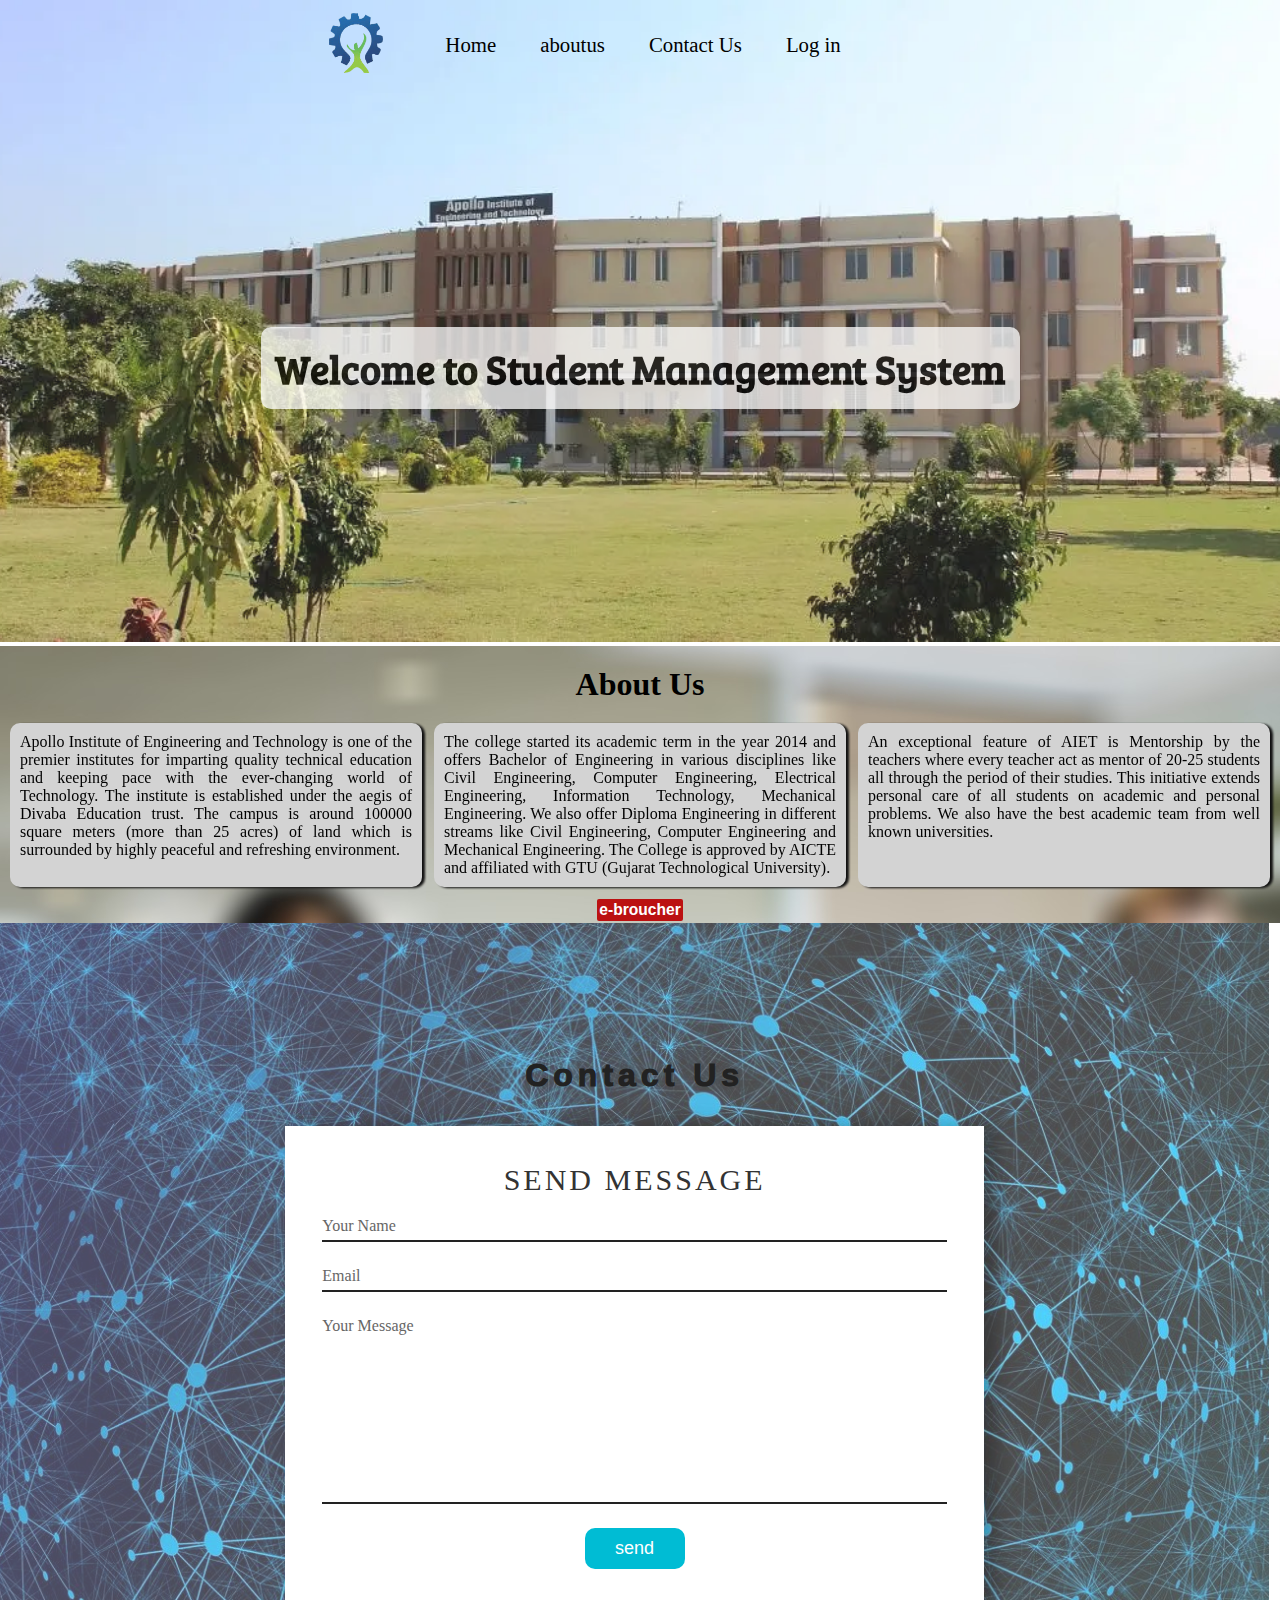
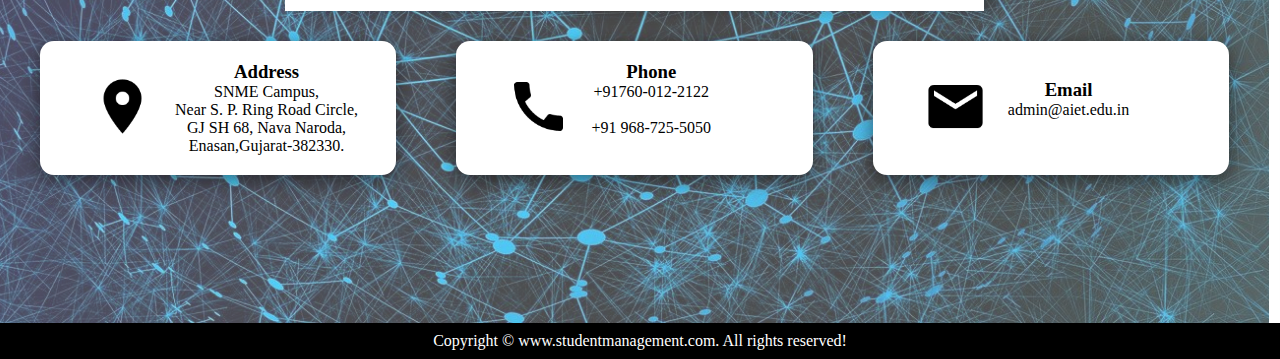
<file: lms/lms/htmls/index.html>
<!DOCTYPE html>
<html lang="en">

<head>
    <meta charset="UTF-8">
    <meta name="viewport" content="width=device-width, initial-scale=1.0">
    <meta http-equiv="X-UA-Compatible" content="ie=edge">
    <title>student Management System | studentmanagement.com</title>
    <link rel="stylesheet" href="../css/style.css">
    <!-- <link rel="stylesheet" media="screen and (max-width: 1170px)" href="css/phone.css"> -->
    <link href="https://fonts.googleapis.com/css?family=Baloo+Bhai|Bree+Serif&display=swap" rel="stylesheet">
</head>

<body>
    <nav id="navbar">
        <div id="logo">
            <a href="#home" class="logo"></a><img src="../logo.png">
        </div>
        <ul>
            <li class="item"><a href="#home">Home</a></li>
            <li class="item"><a href="#about">aboutus</a></li>
            <li class="item"><a href="#contact">Contact Us</a></li>
            <li class="item"><a href="../php/login.php"><button class="loginbtn">Log in</button></a></li>
        </ul>
    </nav>

    <section id="home">
        <h2 class="h-primary hbc">Welcome to Student Management System</h2>
        <!-- <a href="login.php"><button class="btn">Log in</button></a> -->
    </section>
<section class="aboutus" id="about">
    <h2 class="us">About Us</h2>
    <div class="paras">
        <p class="firstpara">Apollo Institute of Engineering and Technology is one of the premier institutes for imparting quality technical education and keeping pace with the ever-changing world of Technology. The institute is established under the aegis of Divaba Education trust. The campus is around 100000 square meters (more than 25 acres) of land which is surrounded by highly peaceful and refreshing environment.</p>
        
    <p class="scndpara">
        The college started its academic term in the year 2014 and offers Bachelor of Engineering in various disciplines like Civil Engineering, Computer Engineering, Electrical Engineering, Information Technology, Mechanical Engineering. We also offer Diploma Engineering in different streams like Civil Engineering, Computer Engineering and Mechanical Engineering. The College is approved by AICTE and affiliated with GTU (Gujarat Technological University).
    </p>
    <p class="thrdpara">
        An exceptional feature of AIET is Mentorship by the teachers where every teacher act as mentor of 20-25 students all through the period of their studies. This initiative extends personal care of all students on academic and personal problems. We also have the best academic team from well known universities.
    </p>
</div>
<div class="pdf">
    <!-- <embed src="../e-broucher.pdf" type="application/pdf"> -->
        <button onclick="location.href='../e-broucher.pdf';" id="pdf"><h3>e-broucher</h3></button>
</div>
</section>
    <!-- <section id="services-container">
        <h1 class="h-primary center">Services</h1>
        <div id="services">
            <a href="login.html" style="text-decoration: none">
                <div class="box">
                    <img src="self.jfif" alt="">
                    <h2 class="h-secondary center">Book Shelf</h2>
                    <p class="center">Lorem ipsum dolor sit, amet consectetur adipisicing elit. Quidem, culpa suscipit error
                    Lorem ipsum dolor sit, amet consectetur adipisicing elit. Et qui, repudiandae similique nam,
                    recusandae quidem ab asperiores ex, aut fugit labore veritatis facere?
                    sint delectus ab dolorum nam. Debitis facere, incidunt voluptates eos, mollitia voluptatem iste sunt
                    voluptas beatae facilis labore, omnis sint quae eum.</p>
                </div>
            </a>
            <a href="login.html" style="text-decoration: none">
                <div class="box">
                    <img src="bookr.png" alt="">
                    <h2 class="h-secondary center">Subscribe a Book</h2>
                    <p class="center">Lorem ipsum dolor sit, amet consectetur adipisicing elit. Quideculpa suscipit error
                    Lorem ipsum dolor sit amet consectetur adipisicing elit. Unde laudantium a incidunt animi ad, ab
                    dignissimos vero? Unde numquam odit repudiandae perferendis nisi.
                    sint delectus ab dolorum nam. Debitis facere, incidunt voluptates eos, mollitia voluptatem iste sunt
                    voluptas beatae facilis labore, omnis sint quae eum.</p>
                </div>
            </a>
            <a href="login.html" style="text-decoration: none">
                <div class="box">
                    <img src="payment.png" alt="">
                    <h2 class="h-secondary center">Payments</h2>
                    <p class="center">Lorem ipsum dolor sit, amet consectetur adipisicing elit. Quidem, culpa suscipit error
                    Lorem ipsum dolor sit amet consectetur adipisicing elit. Necessitatibus provident fugiat aliquam
                    minima at explicabo. Earum eveniet quaerat, sunt molestias nesciunt quas! Quis.
                    sint delectus ab dolorum nam. Debitis facere, incidunt voluptates eos, mollitia voluptatem iste sunt
                    voluptas beatae facilis labore, omnis sint quae eum.</p>
                </div>
            </a>
        </div>
    </section> -->

    <!-- <section id="contact">
        <h1 class="h-primary center">Contact Us</h1>
        <div id="contact-box" class="address center">
            <label>
                SNME Campus,<br>Near S. P. Ring Road Circle,<br>GJ SH 68, Nava Naroda,<br>Enasan,Gujarat-382330.<br>
            </label>
        </div>
        <div class="box address center">
            <img src="../call.png" alt=""> +91760-012-2122<br><img src="../call.png" alt=""> +91 968-725-5050 <br><img
                src="../mail.png" alt=""> admin@aiet.edu.in<br><img src="../img/web.png" alt=""> www.aiet.edu.in<br>
        </div>
    </section> -->

    <section class="contact" id="contact">
        <div class="content">
            <h2>Contact Us</h2>
        </div>
        <div class="container">
            <div class="contactbox">
                <div class="contactform">
                    <form action="https://formsubmit.co/hemal.amin2002@gmail.com" method="POST">
                        <h2>SEND MESSAGE</h2>
                        <div class="inputbox">
                            <input type="text" name="name" id="" required="required">
                            <span>Your Name</span>
                        </div>
                        <div class="inputbox">
                            <input type="text" name="email" id="" required="required">
                            <span>Email</span>
                        </div>
                        <div class="inputbox">
                            <textarea required="required" name="" id="" cols="30" rows="10"></textarea>
                            <span>Your Message</span>
                        </div>
                        <div class="inputbox">
                            <input type="submit" value="send">
                        </div>
                    </form>
                </div>
            </div>


            <div class="contactinfo">
                <div class="container1">
                    <div class="box">
                        <div class="icon"><img src="../img/location.png" alt=""></div>
                        <div class="text">
                            <h3>Address</h3>
                            <span>SNME Campus,<br>Near S. P. Ring Road Circle,<br>GJ SH 68, Nava Naroda,<br>Enasan,Gujarat-382330.<br>
                            </span>
                        </div>
                    </div>
                </div>
                <div class="container1">
                    <div class="box">
                        <div class="icon"><img src="../img/call.png" alt=""></div>
                        <div class="text">
                            <h3>Phone</h3>
                            <a href="tel:917600122122">
                                <p>+91760-012-2122</p>
                            </a>
                            <br>
                            <a href="tel:919687255050">
                                <p>+91 968-725-5050</p>
                            </a>
                        </div>
                    </div>
                </div>
                <div class="container1">
                    <div class="box">
                        <div class="icon"><img src="../img/mail.png" alt=""></div>
                        <div class="text">
                            <br>
                            <h3>Email</h3>
                            <a href="mailto:hemal.amin2002@gmail.com">
                                <p>admin@aiet.edu.in</p>
                            </a>
                        </div>
                    </div>
                </div>
            </div>
    </section>

    <footer>
        <div class="center">
            Copyright &copy; www.studentmanagement.com. All rights reserved!
        </div>
    </footer>
</body>

</html>
</file>
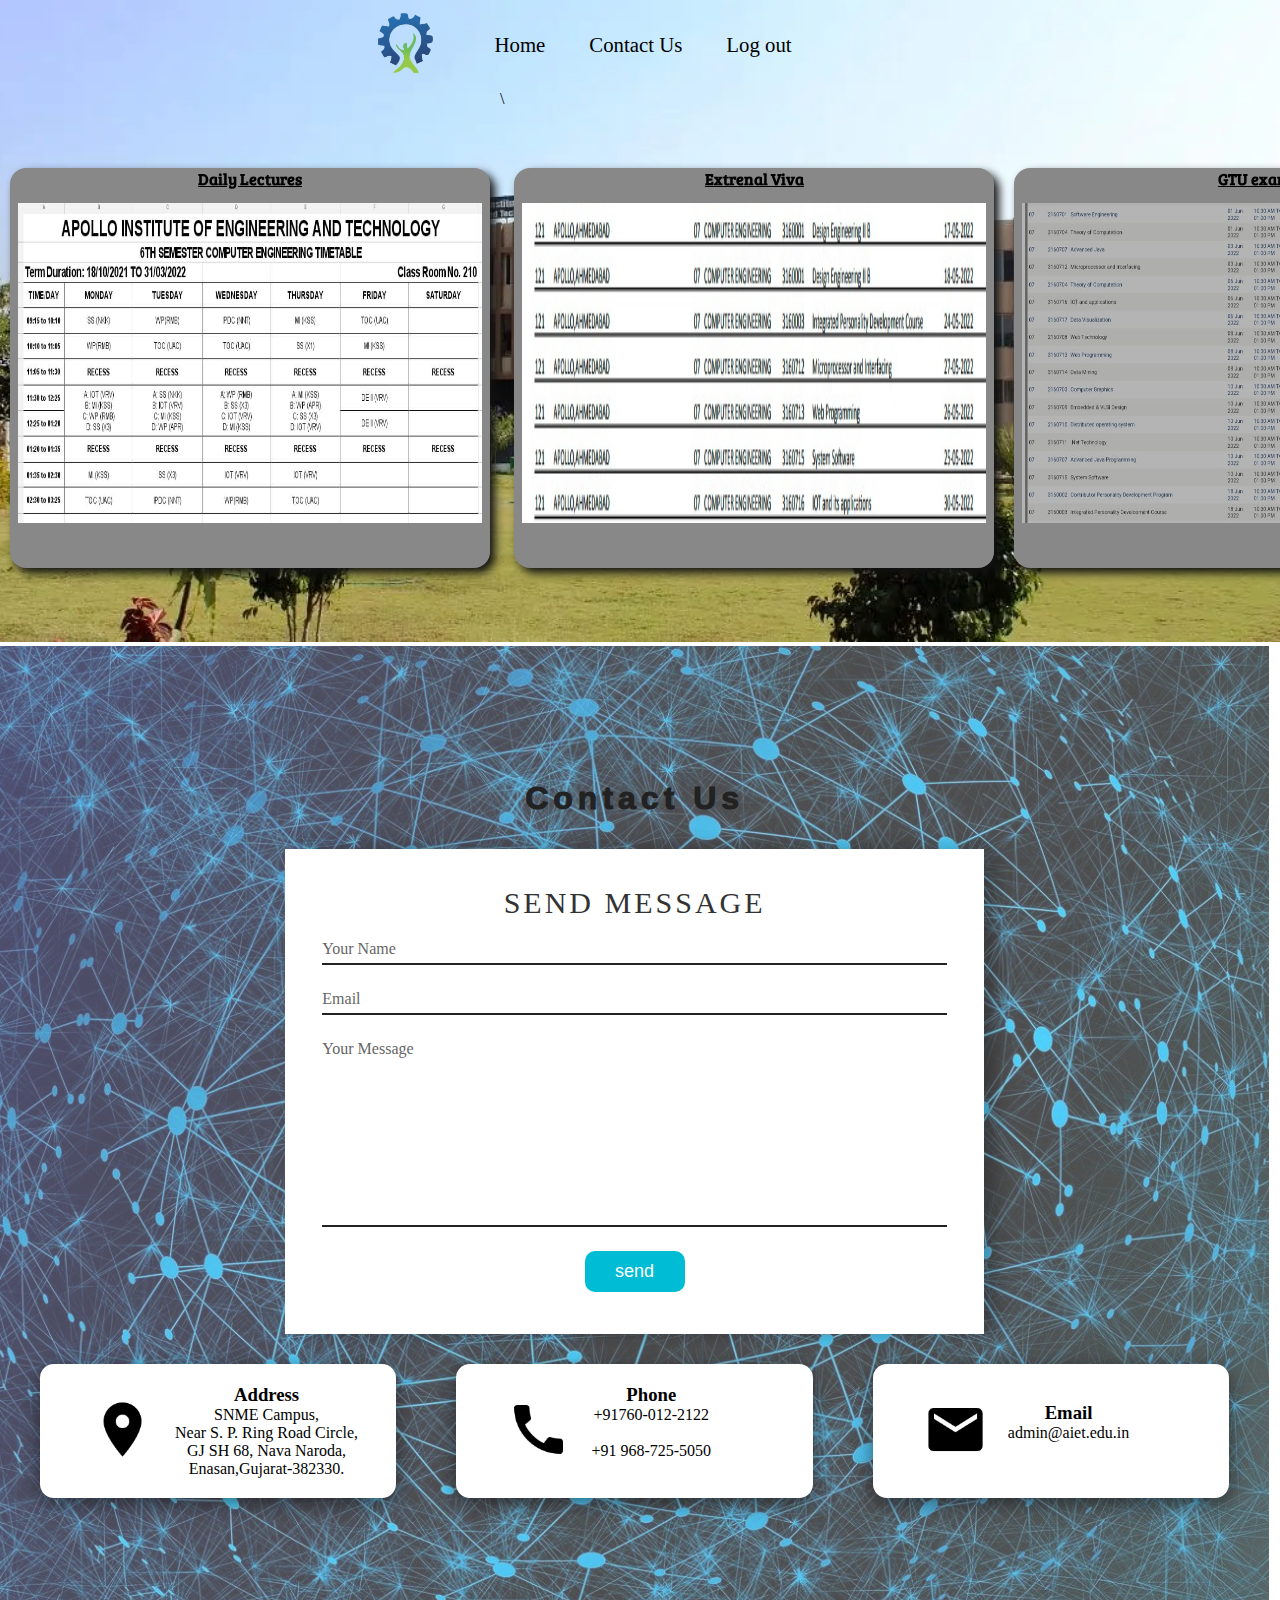
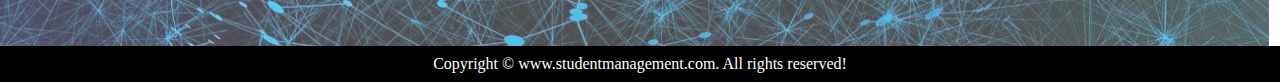
<file: lms/lms/htmls/Lectures.html>
<!DOCTYPE html>
<html lang="en">

<head>
    <meta charset="UTF-8">
    <meta name="viewport" content="width=device-width, initial-scale=1.0">
    <meta http-equiv="X-UA-Compatible" content="ie=edge">
    <title>student Management System | studentmanagement.com</title>
    <link rel="stylesheet" href="../css/style.css">
    <!-- <link rel="stylesheet" media="screen and (max-width: 1170px)" href="css/phone.css"> -->
    <link href="https://fonts.googleapis.com/css?family=Baloo+Bhai|Bree+Serif&display=swap" rel="stylesheet">
</head>

<body>
    <nav id="navbar">
        <div id="logo">
            <a href="#home" class="logo"></a><img src="../logo.png">
        </div>
        <ul>
            <li class="item"><a href="student.html">Home</a></li>
            <li class="item"><a href="#contact">Contact Us</a></li>
            <li class="item"><a href="login.php"><button class="loginbtn">Log out</button></a></li>
        </ul>
    </nav>

    <div class="timetables">
    <section id="lec"> 
        <div class="lectures">
            <h3 class="regularlec">Daily Lectures</h3>
            <a href="../img/lectures.jpeg" target="_blank"><img src="../img/lectures.jpeg" alt="TimeTable of Regular lectures"></a>
        </div>
    </section>\

    <section id="lec"> 
        <div class="lectures">
            <h3 class="regularlec">Extrenal Viva</h3>
            <a href="../img/External.jpeg" target="_blank"><img src="../img/External.jpeg" alt="TimeTable of External viva exam"> </a>
        </div>
   
    </section>

    <section id="lec"> 
        <div class="lectures">
            <h3 class="regularlec">GTU exam </h3>
            <a href="../img/gtu.jpeg" target="_blank"><img src="../img/gtu.jpeg" alt="TimeTable of gtu exam"></a>
        </div>
    </section>
</div>
    <section class="contact" id="contact">
        <div class="content">
            <h2>Contact Us</h2>
        </div>
        <div class="container">
            <div class="contactbox">
                <div class="contactform">
                    <form action="https://formsubmit.co/hemal.amin2002@gmail.com" method="POST">
                        <h2>SEND MESSAGE</h2>
                        <div class="inputbox">
                            <input type="text" name="name" id="" required="required">
                            <span>Your Name</span>
                        </div>
                        <div class="inputbox">
                            <input type="text" name="email" id="" required="required">
                            <span>Email</span>
                        </div>
                        <div class="inputbox">
                            <textarea required="required" name="" id="" cols="30" rows="10"></textarea>
                            <span>Your Message</span>
                        </div>
                        <div class="inputbox">
                            <input type="submit" value="send">
                        </div>
                    </form>
                </div>
            </div>


            <div class="contactinfo">
                <div class="container1">
                    <div class="box">
                        <div class="icon"><img src="../img/location.png" alt=""></div>
                        <div class="text">
                            <h3>Address</h3>
                            <span>SNME Campus,<br>Near S. P. Ring Road Circle,<br>GJ SH 68, Nava Naroda,<br>Enasan,Gujarat-382330.<br>
                            </span>
                        </div>
                    </div>
                </div>
                <div class="container1">
                    <div class="box">
                        <div class="icon"><img src="../img/call.png" alt=""></div>
                        <div class="text">
                            <h3>Phone</h3>
                            <a href="tel:917600122122">
                                <p>+91760-012-2122</p>
                            </a>
                            <br>
                            <a href="tel:919687255050">
                                <p>+91 968-725-5050</p>
                            </a>
                        </div>
                    </div>
                </div>
                <div class="container1">
                    <div class="box">
                        <div class="icon"><img src="../img/mail.png" alt=""></div>
                        <div class="text">
                            <br>
                            <h3>Email</h3>
                            <a href="mailto:hemal.amin2002@gmail.com">
                                <p>admin@aiet.edu.in</p>
                            </a>
                        </div>
                    </div>
                </div>
            </div>
    </section>

    <footer>
        <div class="center">
            Copyright &copy; www.studentmanagement.com. All rights reserved!
        </div>
    </footer>
</body>

</html>
</file>
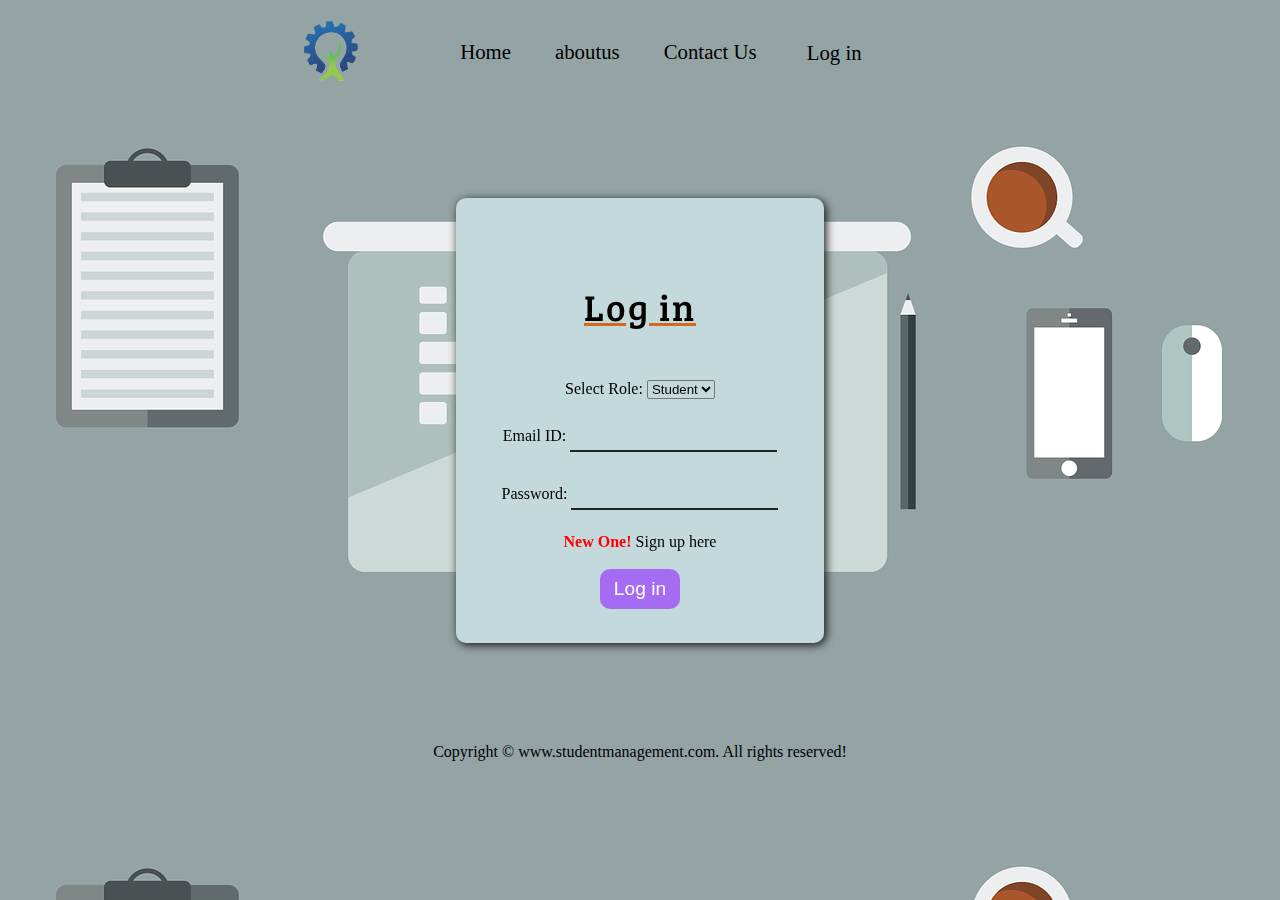
<file: lms/lms/htmls/login.html>
<!DOCTYPE html>
<html lang="en">

<head>
    <meta charset="UTF-8">
    <meta name="viewport" content="width=device-width, initial-scale=1.0">
    <meta http-equiv="X-UA-Compatible" content="ie=edge">
    <title>Log in | studentmanagement.com</title>
    <link rel="stylesheet" href="../css/login.css">
    <link href="https://fonts.googleapis.com/css?family=Baloo+Bhai|Bree+Serif&display=swap" rel="stylesheet">
</head>
<body>
    <nav id="navbar">
        <div id="logo">
            <a href="#home" class="logo"></a><img src="../logo.png">
        </div>
        <ul>
            <li class="item"><a href="#home">Home</a></li>
            <li class="item"><a href="#about">aboutus</a></li>
            <li class="item"><a href="#contact">Contact Us</a></li>
            <li class="item"><a href="../php/login.php"><button class="loginbtn">Log in</button></a></li>
        </ul>
    </nav>

    <div class="bg">
    <div class="login">
<form id="login"action="../lms/login.php" method="post">
        <div class="box center">
            <p class="h-secondary center">Log in</p>
            <label for="role" class="slctrole" >Select Role: </label>
            <select id="role" name="role" class="role">
                <option value="Student">Student</option>
                <option value="Faculty">Faculty</option>
                <option value="Librarian">Admin</option>
            </select>
            <br><br>
            Email ID: <input type="text" class="form-control" id="username" name="username" aria-describedby="emailHelp"></input><br><br>
            Password: <input type="password" class="form-control" id="password" name="password"></input><br><br><b class="newone">New One!</b><a href="../php/signup.php" class="btn3"> Sign up here</a><br><br>
            <button class="btn">Log in</button>
        </div>
</form>
</div>
</div>
<div class="center">
    Copyright &copy; www.studentmanagement.com. All rights reserved!
</div>
</body>
</html>
</file>
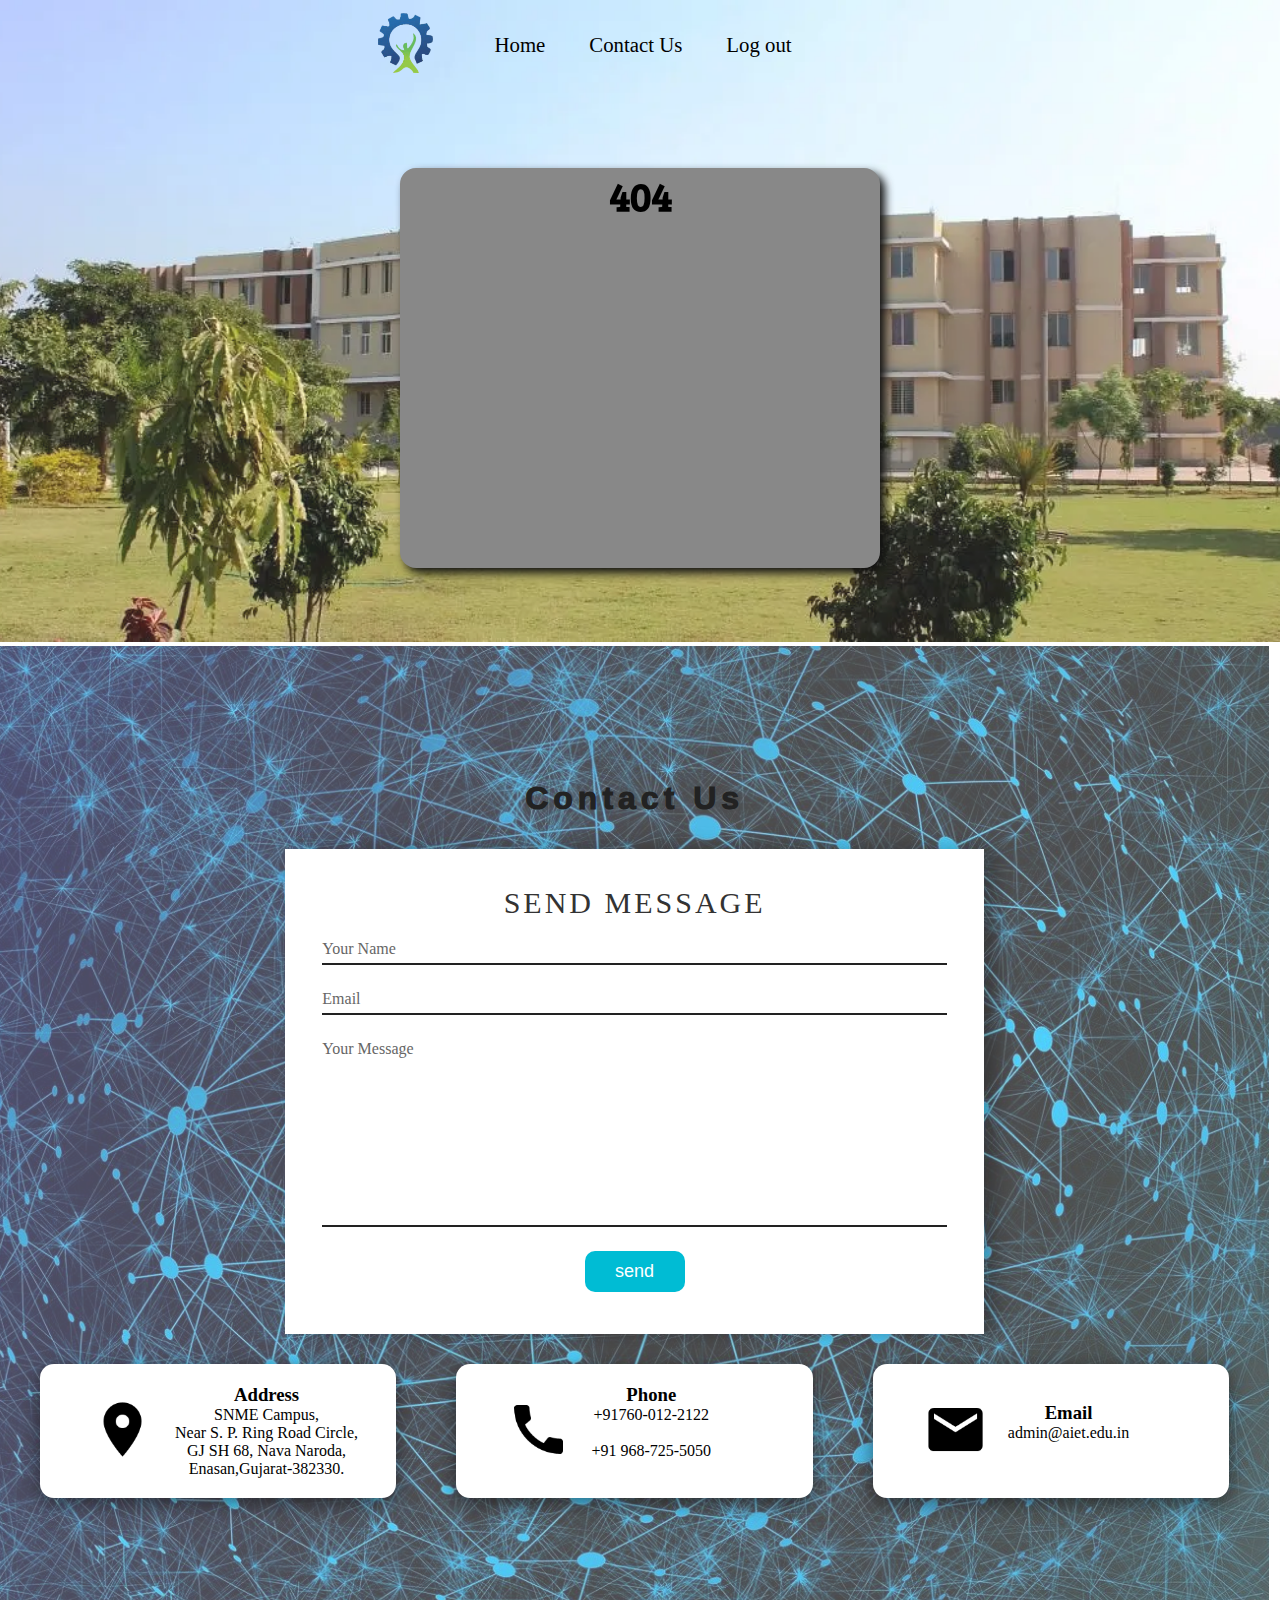
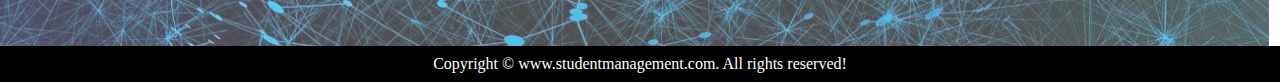
<file: lms/lms/htmls/myprofile.html>
<!DOCTYPE html>
<html lang="en">

<head>
    <meta charset="UTF-8">
    <meta name="viewport" content="width=device-width, initial-scale=1.0">
    <meta http-equiv="X-UA-Compatible" content="ie=edge">
    <title>student Management System | studentmanagement.com</title>
    <link rel="stylesheet" href="../css/style.css">
    <!-- <link rel="stylesheet" media="screen and (max-width: 1170px)" href="css/phone.css"> -->
    <link href="https://fonts.googleapis.com/css?family=Baloo+Bhai|Bree+Serif&display=swap" rel="stylesheet">
</head>

<body>
    <nav id="navbar">
        <div id="logo">
            <a href="#home" class="logo"></a><img src="../logo.png">
        </div>
        <ul>
            <li class="item"><a href="student.html">Home</a></li>
            <li class="item"><a href="#contact">Contact Us</a></li>
            <li class="item"><a href="login.php"><button class="loginbtn">Log out</button></a></li>
        </ul>
    </nav>

    <section id="home">
        <div class="lectures">
            <h2 class="my">404</h2>
        </div>
        <!-- <a href="login.php"><button class="btn">Log in</button></a> -->
    </section>

    <section class="contact" id="contact">
        <div class="content">
            <h2>Contact Us</h2>
        </div>
        <div class="container">
            <div class="contactbox">
                <div class="contactform">
                    <form action="https://formsubmit.co/hemal.amin2002@gmail.com" method="POST">
                        <h2>SEND MESSAGE</h2>
                        <div class="inputbox">
                            <input type="text" name="name" id="" required="required">
                            <span>Your Name</span>
                        </div>
                        <div class="inputbox">
                            <input type="text" name="email" id="" required="required">
                            <span>Email</span>
                        </div>
                        <div class="inputbox">
                            <textarea required="required" name="" id="" cols="30" rows="10"></textarea>
                            <span>Your Message</span>
                        </div>
                        <div class="inputbox">
                            <input type="submit" value="send">
                        </div>
                    </form>
                </div>
            </div>


            <div class="contactinfo">
                <div class="container1">
                    <div class="box">
                        <div class="icon"><img src="../img/location.png" alt=""></div>
                        <div class="text">
                            <h3>Address</h3>
                            <span>SNME Campus,<br>Near S. P. Ring Road Circle,<br>GJ SH 68, Nava Naroda,<br>Enasan,Gujarat-382330.<br>
                            </span>
                        </div>
                    </div>
                </div>
                <div class="container1">
                    <div class="box">
                        <div class="icon"><img src="../img/call.png" alt=""></div>
                        <div class="text">
                            <h3>Phone</h3>
                            <a href="tel:917600122122">
                                <p>+91760-012-2122</p>
                            </a>
                            <br>
                            <a href="tel:919687255050">
                                <p>+91 968-725-5050</p>
                            </a>
                        </div>
                    </div>
                </div>
                <div class="container1">
                    <div class="box">
                        <div class="icon"><img src="../img/mail.png" alt=""></div>
                        <div class="text">
                            <br>
                            <h3>Email</h3>
                            <a href="mailto:hemal.amin2002@gmail.com">
                                <p>admin@aiet.edu.in</p>
                            </a>
                        </div>
                    </div>
                </div>
            </div>
    </section>


    <footer>
        <div class="center">
            Copyright &copy; www.studentmanagement.com. All rights reserved!
        </div>
    </footer>
</body>

</html>
</file>
<file: lms/lms/css/login.css>
body{
    background-image: url(../img/laptop.png);
}
.newone{
    color: red;
}
#login .box{ 
    /* border: 2px solid black; */
    padding: 34px;
    margin: 100px;
    border-radius: 10px;
    background: #c4d9db;
    margin-left: 28rem;
    margin-right: 28rem;
    filter: drop-shadow(2px 2px 5px #111);
}

#login{
    position: relative;
}

#login-box{
    display: flex;
    justify-content: center;
    align-items: center;
    padding-bottom: 34px;
}

#login-box textarea{
    width: 100%;
    padding: 0.5rem;
    border-radius: 90000000px;
    font-size: 1.1rem;
}

#login-box form{
    width: 40%;
}

#login-box label{
   font-size: 1.3rem;
   font-family: 'Bree Serif', serif;

}

#role{
    background: none;
    border-radius: 2px;
    text-decoration: none;
    outline: none;
}
.role{
    outline: none;
    text-decoration: none;
}

.form-control{
  padding: 5px 0px;
  font-size: 16px;
  margin: 5px 0;
  border: none;
  border-bottom: 2px solid #222;
  outline: none;
  resize: none;
  background: none;
}
/* for signup  */
.form-control1{
  padding: 5px 0px;
  font-size: 9px;
  margin: 5px 0px;
  border: none;
  border-bottom: 1px solid #222;
  outline: none;
  resize: none;
  background: none;
  justify-content: center;
  text-align: center;
}


.dummy{
    font-size: 1.1rem;
    justify-content: center;
    text-align: center;

}
.allready{
    font-size: 1rem;
}
/* Utility Classes */
.h-primary{
    font-family: 'Bree Serif', serif;
    font-size: 3.8rem;
    padding: 12px;
}

.h-secondary{
    font-family: 'Bree Serif', serif;
    font-size: 2.3rem;
    padding: 12px;
    letter-spacing: 2px;
    text-decoration: underline chocolate;
}

.d-secondary{
    font-family: 'Bree Serif', serif;
    font-size: 1.5rem;
    color: black;
    transition: 1s;
}

.d-secondary:hover{
    color: white;
    transition: 1s;
}
.d-secondary2{
    font-family: 'Bree Serif', serif;
    font-size: 2.0rem;

}
.address{
    font-family: 'Bree Serif', serif;
    font-size: 2.0rem;
    padding: 30px;
}

.btn{
    color: white;
    border: none;
    background-color: #a56bf2;
    height: 2.5rem;
    width: 5rem;
    border-radius: 10px;
    font-size: 1.2rem;
    cursor:pointer;
}

.btn:hover{
    background-color: #895ac7;
    transition: 1s;
}

.loginbtn{
    text-decoration: none;
    background: none;
    border: none;
    font-size: 1.3rem;
    font-family: 'Baloo Bhai', cursive;
}

.btn2{
opacity: 0;
}

.btn3{
    text-decoration: none;
    color: black;
    }

.slct{
    -webkit-appearance: button;
    -moz-appearance: button;
    -webkit-padding-end: 20px;
    -moz-padding-end: 20px;
    -webkit-padding-start: 2px;
    -moz-padding-start: 2px;
    background-position: center right;
    background-repeat: no-repeat;
    border: 1px solid #AAA;
    border-radius: 2px;
    box-shadow: 0px 1px 3px rgba(0, 0, 0, 0.1);
    color: #555;
    font-size: inherit;
    margin: 0;
    overflow: hidden;
    padding-top: 2px;
    padding-bottom: 2px;
    text-overflow: ellipsis;
    white-space: nowrap;
    }

.hbc{
    padding: auto;
    border: 2px solid white;
    background-color: white;
    color: white;
    opacity: 0.75;
    margin: auto;
    border-radius: 10px;
}

.center{
    text-align: center;
}

.left{
    text-align: left;
}

.bphoto{
    image-resolution: 252px;
    border: 1px solid #ddd;
    border-radius: 4px;
    padding: 5px;
    width: 150px;
    max-width: 100%;
    height: auto;
  }
  
  .bphoto:hover {
    box-shadow: 0 0 2px 1px rgba(0, 140, 186, 0.5);
  }
/* login Navbar */
#lnavbar{
    display: flex;
    align-items: center;
    position: sticky;
    top: 10px;
    margin-right: 10px;
    margin-left: 10px;
}

#lnavbar::before{
    content: "";
    background-color: black;
    position: absolute;
    /* top: 0px; */
    /* left: 0px; */
    height: 100%;
    width:100%;
    z-index: -1;
    /* opacity: 0.7; */
    border-radius: 50px;
}

#navbar{
    display: flex;
    align-items: center;
    position: sticky;
    justify-content: center;
    text-align: center;
    
    width: 90%;
}

/* Navigation Bar: Logo and Image */
#logo{
    margin: 10px 34px;
}

#logo img{
    height: 60px;
    margin: 3px 6px;
}


/* Navigation Bar: List Styling */

#navbar ul{
    display: flex;
    font-family: 'Baloo Bhai', cursive;
}

#navbar ul li{ 
    list-style: none;
    font-size: 1.3rem;
}

#navbar ul li a{
    color: black;
    padding: 3px 22px;
    /* for hovering effect */
    text-decoration: none;
    background-image: 
    linear-gradient(
        transparent 0%,
        transparent 90%,
        hotpink 90%,
        hotpink 100%
    );
    background-repeat: no-repeat;
    background-size: 0% 100%;
    background-position-x: right;

    transition: background-size 300ms;
}

#navbar ul li a:hover{
   background-size: 100% 100%;
   background-position-x: left;
}
</file>
<file: lms/lms/css/style.css>
/* CSS Reset */
*{
    margin: 0;
    padding: 0;
}

html{
    scroll-behavior: smooth;
}

/* CSS Variables */
:root{
    --navbar-height: 59px;
}

/* Navigation Bar */
#navbar{
    display: flex;
    align-items: center;
    position: sticky;
    justify-content: center;
    text-align: center;
    
    width: 90%;
}



/* Navigation Bar: Logo and Image */
#logo{
    margin: 10px 34px;
}

#logo img{
    height: 60px;
    margin: 3px 6px;
}


/* Navigation Bar: List Styling */

#navbar ul{
    display: flex;
    font-family: 'Baloo Bhai', cursive;
}

#navbar ul li{ 
    list-style: none;
    font-size: 1.3rem;
}

#navbar ul li a{
    color: black;
    padding: 3px 22px;
    /* for hovering effect */
    text-decoration: none;
    background-image: 
    linear-gradient(
        transparent 0%,
        transparent 90%,
        hotpink 90%,
        hotpink 100%
    );
    background-repeat: no-repeat;
    background-size: 0% 100%;
    background-position-x: right;

    transition: background-size 300ms;
}

#navbar ul li a:hover{
   background-size: 100% 100%;
   background-position-x: left;
}

/* Home Section */
#home{
    display: flex;
    flex-direction: column;
    padding:3px 200px;
    height: 550px;
    justify-content: center;
    align-items: center;
}

#home::before{ 
    content: "";
    position: absolute;
    background: url('../img/bg1.jpg') no-repeat center center/cover;
    height: 642px;
    top:0px;
    left:0px;
    width: 100%;
    z-index: -1;
    opacity:0.89;
}

#home h2{
    color:black;
    text-align: center;
    font-family: 'Bree Serif', serif;
    z-index: -1;
    font-size: 2.5rem;
}

#home p{
    color:white;
    text-align: center;
    font-size: 1.5rem;
    font-family: 'Bree Serif', serif;
}
/* Services Section */
#services{
    margin: 34px;
    display: flex;
}
#services .box{ 
    border: 2px solid brown;
    padding: 34px;
    margin: 2px 55px;
    border-radius: 28px;
    background: #f2f2f2;
    margin-bottom: 20px;
}

#services .box img{ 
   height: 160px;
   margin: auto;
   display: block;
}

#services .box p{
    font-family: 'Bree Serif', serif;

} 


/* Contact Section */
.contact {
    position: relative;
    height: 100vh;
    width: 97.6vw;
    padding: 50px 10px;
    /* background: lightgray; */
    justify-content: center;
    align-items: center;
    text-align: center;
    flex-direction: column;
    display: flex;
  }
  
  .contact .content {
    max-width: 800px;
    text-align: center;
    
  }
  
  .contact .content h2 {
    font-family: "Roboto", sans-serif;
    padding: 1rem 1rem 2rem 1rem;
    font-size: 2rem;
    font-weight: 1000;
    letter-spacing: 5px;
    color: #222;
  }
  
  .container {
    width: 100%;
    padding-left: 0px;
    
  }
  
  .container1 {
    width: 30%;
    background: #fff;
    border-radius: 14px;
    margin: 30px 30px;
    padding-right: 10px;
    display: flex;
    box-shadow: 0 5px 20px rgba(0, 0, 0, 0.5);
    transition: 0.7s;
    cursor: pointer;
  }
  
  .container1:hover {
    box-shadow: 0 1px 5px rgba(0, 0, 0, 0.5);
  }
  
  .container1 .text a {
    text-decoration: none;
    color: #000;
  }
  .contactinfo {
    display: flex;
    width: 100%;
    flex-direction: row;
  }
  
  .container .contactinfo .box {
    position: relative;
    padding: 20px 0px;
    display: flex;
  }
  
  .container .contactinfo .box .icon {
    min-width: 60px;
    padding-left: 50px;
    height: 60px;
    display: flex;
    justify-content: center;
    align-items: center;
    font-size: 22px;
  }
  
  .container .contactinfo .box .icon img {
    height: 65px;
    width: 65px;
    padding-top: 30px;
    padding-right: 20px;
  }
  
  .container .contactinfo .box .icon .text {
    display: flex;
    /* margin-left: 20px; */
    font-size: 16px;
    color: #333;
    flex-direction: column;
    font-weight: 300;
  }
  
  .container .contactinfo .box .icon .text h3 {
    font-weight: 500;
    justify-content: center;
  }
  
  .contactbox {
    justify-content: center;
    display: block;
    margin: auto;
    align-items: center;
    width: 100%;
  }
  
  .contactform {
    display: block;
    margin: auto;
    width: 50%;
    padding: 37px;
    background: #fff;
    box-shadow: 10px 0px 20px rgba(0, 0, 0, 0.3);
    text-align: center;
    justify-content: center;
    align-items: center;
  }
  
  .contactform h2 {
    font-size: 30px;
    text-align: center;
    color: #333;
    font-weight: 500;
    letter-spacing: 3px;
  }
  
  .contactform .inputbox {
    position: relative;
    width: 100%;
    margin-top: 10px;
  }
  
  .contactform .inputbox input,
  .contactform .inputbox textarea {
    width: 100%;
    /* min-height: 10px; */
    padding: 5px 0px;
    font-size: 16px;
    margin: 5px 0;
    border: none;
    border-bottom: 2px solid #222;
    outline: none;
    resize: none;
  }
  
  .contactform .inputbox textarea {
    min-height: 120px;
  }
  
  .contactform .inputbox span {
    position: absolute;
    left: 0;
    padding: 5px 0px;
    font-size: 16px;
    margin: 5px 0;
    pointer-events: none;
    transition: 0.5s;
    color: #666;
  }
  
  .contactform .inputbox input[type="submit"] {
    width: 100px;
    background: #00bcd4;
    color: #fff;
    border: none;
    border-radius: 10px;
    align-items: center;
    justify-content: center;
    cursor: pointer;
    padding: 10px;
    font-size: 18px;
  }
  
  .socials {
    display: flex;
    float: left;
    padding-left: 600px;
    margin: auto;
  }
  
  .socials .online {
    display: block;
    padding: 10px;
    margin: auto;
  }
  
  .socials .online img {
    height: 30px;
    width: 30px;
  }
  
  .socials .online img:hover {
    animation: icons 0.5s 0s linear;
  }
  
  @keyframes icons {
    100% {
      transform: rotate(360deg);
    }
  }
  

#contact{
    position: relative;
}
#contact::before{
    content: "";
    position: absolute;
    width: 100%;
    height: 100%;
    z-index: -1;
    opacity: 0.7;
    background: url('../img/1.jpg') no-repeat center center/cover;

}
/*
#contact-box{
    display: flex;
    justify-content: center;
    align-items: center;
    padding-bottom: 34px;
}

#contact-box textarea{
    width: 100%;
    padding: 0.5rem;
    border-radius: 9px;
    font-size: 1.1rem;
} 

#contact-box form{
    width: 40%;
}

#contact-box label{
   font-size: 1.3rem;
   font-family: 'Bree Serif', serif;

}

#contact .box img{ 
    height: 25px;
    margin: auto;
 }
*/
/* About us */
.aboutus{
    background: url(../img/c.jpg);
    text-align: center;
    align-items: center;
    
}
.aboutus .us{
    display: block;
    margin: auto;
    font-size: 2rem;
    padding: 20px 0px 20px 0px;

}

.pdf{
    display: inline-block;
    position: sticky;
    
    
}

#pdf:hover{
    background: rgb(255, 0, 0);
    transition: 1s;
}

#pdf{
    background: rgb(187, 17, 17);
    margin: 2px 2px 2px 2px;
    padding: 2px 2px 2px 2px;
    border-radius: 2px;
    color: white;
    cursor: pointer;
    text-decoration: none;
    border: none;
}
.paras{
    display: flex;
    text-align: justify;
}

.paras .firstpara{
width: 33%;
margin: 0px 2px 10px 10px;
padding: 10px 10px 10px 10px;
background: lightgrey;
border-radius: 10px;
filter: drop-shadow(3px 1px 1px #111);

}

.paras .scndpara{
    width: 33%;
margin: 0px 2px 10px 10px;
padding: 10px 10px 10px 10px;
background: lightgrey;
border-radius: 10px;
filter: drop-shadow(3px 1px 1px #111);
}

.paras .thrdpara{
    width: 33%;
    margin: 0px 10px 10px 10px;
    padding: 10px 10px 10px 10px;
    background: lightgrey;
    border-radius: 10px;
    filter: drop-shadow(3px 1px 1px #111);
}
footer{
    background: black;
    color: white;
    padding: 9px 20px;
    bottom: 0px;
}*/

/* log in page */

.newone{
    color: red;
}
#login .box{ 
    /* border: 2px solid black; */
    padding: 34px;
    margin: 50px;
    border-radius: 10px;
    background: #c4d9db;
    margin-left: 28rem;
    margin-right: 28rem;
    filter: drop-shadow(2px 2px 5px #111);
}

#login{
    position: relative;
}

#login-box{
    display: flex;
    justify-content: center;
    align-items: center;
    padding-bottom: 34px;
}

#login-box textarea{
    width: 100%;
    padding: 0.5rem;
    border-radius: 90000000px;
    font-size: 1.1rem;
}

#login-box form{
    width: 40%;
}

#login-box label{
   font-size: 1.3rem;
   font-family: 'Bree Serif', serif;

}

#role{
    background: none;
    border-radius: 2px;
    text-decoration: none;
    outline: none;
}
.role{
    outline: none;
    text-decoration: none;
}

.form-control{
  padding: 5px 0px;
  font-size: 16px;
  margin: 5px 0;
  border: none;
  border-bottom: 2px solid #222;
  outline: none;
  resize: none;
  background: none;
}
/* for signup  */

.signupimg{
    background: url(../img/laptop.png);
    height: 100%;
}
.form-control1{
  padding: 5px 0px;
  font-size: 9px;
  margin: 5px 0px;
  border: none;
  border-bottom: 1px solid #222;
  outline: none;
  resize: none;
  background: none;
  justify-content: center;
  text-align: center;
}


.dummy{
    font-size: 1.1rem;
    justify-content: center;
    text-align: center;

}
.allready{
    font-size: 1rem;
}
/* Utility Classes */
.h-primary{
    font-family: 'Bree Serif', serif;
    font-size: 3.8rem;
    padding: 12px;
}

.h-secondary{
    font-family: 'Bree Serif', serif;
    font-size: 2.3rem;
    padding: 12px;
    letter-spacing: 2px;
    text-decoration: underline chocolate;
}

.d-secondary{
    font-family: 'Bree Serif', serif;
    font-size: 1.5rem;
    color: black;
    transition: 1s;
}

.d-secondary:hover{
    color: white;
    transition: 1s;
}
.d-secondary2{
    font-family: 'Bree Serif', serif;
    font-size: 2.0rem;

}
.address{
    font-family: 'Bree Serif', serif;
    font-size: 2.0rem;
    padding: 30px;
}

.btn{
    color: white;
    border: none;
    background-color: #a56bf2;
    height: 2.5rem;
    width: 5rem;
    border-radius: 10px;
    font-size: 1.2rem;
    cursor:pointer;
}

.btn:hover{
    background-color: #895ac7;
    transition: 1s;
}

.loginbtn{
    text-decoration: none;
    background: none;
    border: none;
    font-size: 1.3rem;
    font-family: 'Baloo Bhai', cursive;
}

.btn2{
opacity: 0;
}

.btn3{
    text-decoration: none;
    color: black;
    }

.slct{
    -webkit-appearance: button;
    -moz-appearance: button;
    -webkit-padding-end: 20px;
    -moz-padding-end: 20px;
    -webkit-padding-start: 2px;
    -moz-padding-start: 2px;
    background-position: center right;
    background-repeat: no-repeat;
    border: 1px solid #AAA;
    border-radius: 2px;
    box-shadow: 0px 1px 3px rgba(0, 0, 0, 0.1);
    color: #555;
    font-size: inherit;
    margin: 0;
    overflow: hidden;
    padding-top: 2px;
    padding-bottom: 2px;
    text-overflow: ellipsis;
    white-space: nowrap;
    }

.hbc{
    padding: auto;
    border: 2px solid white;
    background-color: white;
    color: white;
    opacity: 0.75;
    margin: auto;
    border-radius: 10px;
}

.center{
    text-align: center;
}

.left{
    text-align: left;
}

.bphoto{
    image-resolution: 252px;
    border: 1px solid #ddd;
    border-radius: 4px;
    padding: 5px;
    width: 150px;
    max-width: 100%;
    height: auto;
  }
  
  .bphoto:hover {
    box-shadow: 0 0 2px 1px rgba(0, 140, 186, 0.5);
  }
/* login Navbar */
#lnavbar{
    display: flex;
    align-items: center;
    position: sticky;
    top: 10px;
    margin-right: 10px;
    margin-left: 10px;
}

#lnavbar::before{
    content: "";
    background-color: black;
    position: absolute;
    /* top: 0px; */
    /* left: 0px; */
    height: 100%;
    width:100%;
    z-index: -1;
    /* opacity: 0.7; */
    border-radius: 50px;
}

/* Navigation Bar: Logo and Image */
#logo{
    margin: 10px 34px;
}

#logo img{
    height: 60px;
    margin: 3px 6px;
    cursor: pointer;
}

/* Navigation Bar: List Styling */

#lnavbar ul{
    display: flex;
    font-family: 'Baloo Bhai', cursive;
}

#lnavbar ul li{ 
    list-style: none;
    font-size: 1.5rem;
}

#lnavbar ul li a{
    color: white;
    display: block;
    padding: 3px 30px;
    border-radius: 20px;
    text-decoration: none;
    margin: 3px 21px;
}

#lnavbar ul li a:hover{
    color: black;
    background-color: white;
}
/* dashboard */

#dashboard-container{
    margin-top: 70px;
    /* position: relative;
    display: block;
    margin: auto;
    background: #fff;
    width: 40%;
    height: 50%;
    padding: 10px 0px 10px 0px;
    border-radius: 40px;
    filter: drop-shadow(2px 2px 5px #111); */
}
#dashboard{
    margin: 34px 30px 30px 30px;
    background: #111;
    position: relative;
    display: block;
    margin: auto;
    background: #fff;
    width: 40%;
    height: 50%;
    padding: 10px 0px 10px 0px;
    border-radius: 40px;
    filter: drop-shadow(2px 2px 5px #111);
}
#dashboard .box{ 
    position: relative;
    display: block;
    margin: auto;
    margin-bottom: 20px;
    margin-top: 20px;
    border: none;
    width: 30%;
    height: 30%;
    justify-content: center;
    text-align: center;
    padding: 8px 3px;
    border-radius: 0px 30px 0px 30px;
    background: #a56bf2;
    box-sizing: border-box;
    transition: 1s;
}

#dashboard .box:hover{
    background: #7a4eb3;
    filter: drop-shadow(2px 2px 5px #111);   
    transition: 1s;
    border-radius: 30px 0px 30px 0px;
    color: whitesmoke;
}

#dashboard .box img{ 
   /* height: 160px; */
   margin: auto;
   display: block;
}

#dashboard .box p{
    font-family: 'Bree Serif', serif;

} 

.box .d-secondary a{
    text-decoration: none;
    color: black;
    transition: 1s;
}

.box .d-secondary a:hover{
    color: whitesmoke;
    transition: 1s;
}

/* css for lectures */
.lectures{
    /* display: block; */
    margin: auto;
    width: 30rem;
    height: 25rem;
    /* position: relative; */
    background: #888;
    filter: drop-shadow(5px 5px 5px #111);
    border-radius: 1rem;
    /* justify-content: center;
    align-content: center;
    align-items: center; */
}

.lectures img{
    display: block;
    margin: auto;
    justify-content: center;
    align-items: center;
    align-content: center;
    padding: 14px 0px 0px 0px;
    width: 29rem;
    height: 20rem;
}

.lectures h3{
text-decoration: underline;
color:black;
    text-align: center;
    font-family: 'Bree Serif', serif;
    z-index: -1;
    font-size: 1rem;
}

.my {
    text-align: center;
    justify-content: center;
    align-items: center;
}

.timetables{
    width: 100%;
    height: 100%;
    display: flex;
}

#lec{
    display: flex;
    flex-direction: column;
    padding:3px 10px;
    height: 550px;
    justify-content: center;
    align-items: center;
}

#lec::before{ 
    content: "";
    position: absolute;
    background: url('../img/bg1.jpg') no-repeat center center/cover;
    height: 642px;
    top:0px;
    left:0px;
    width: 100%;
    z-index: -1;
    opacity:0.89;
}
</file>
